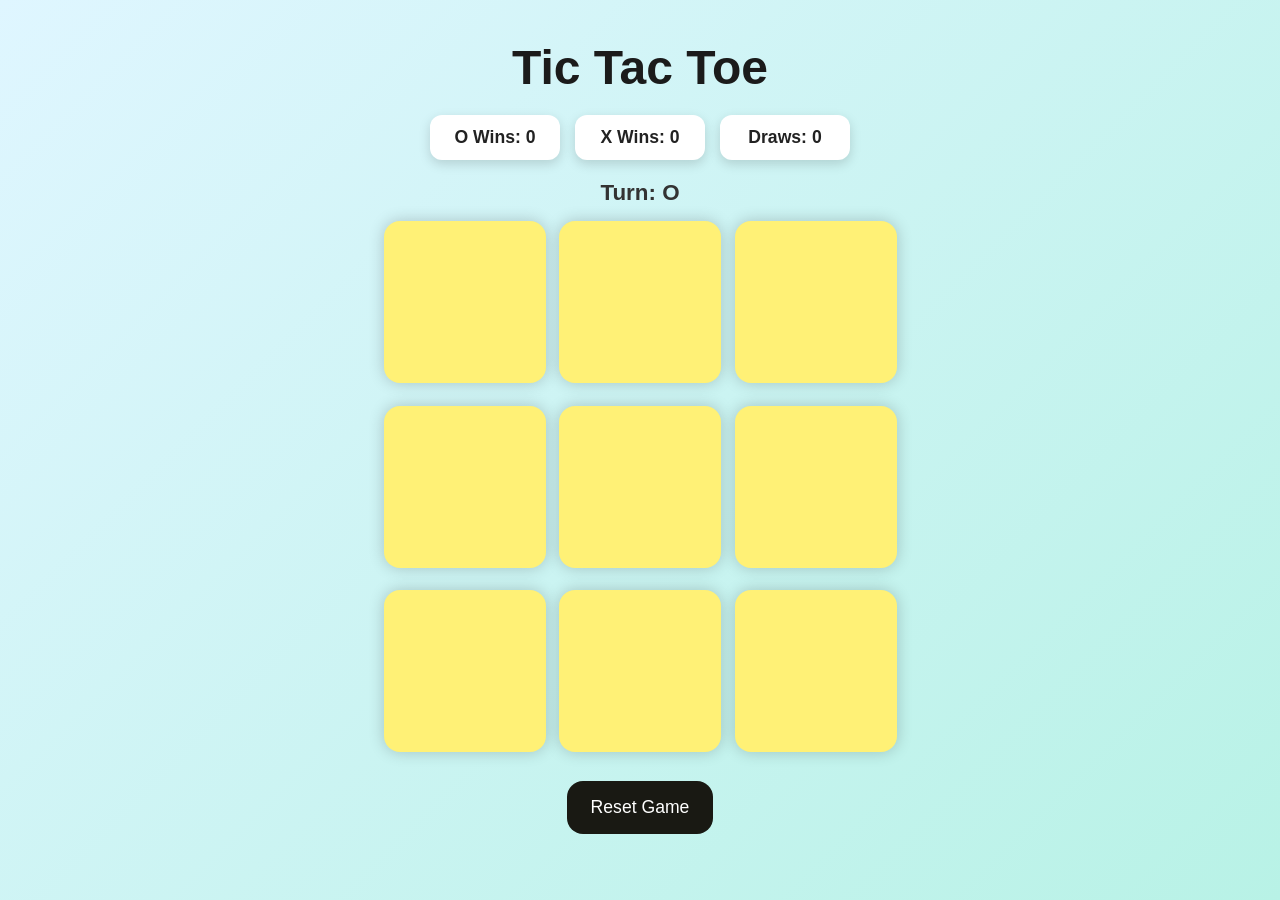
<file: index.html>
<!DOCTYPE html>
<html lang="en">
<head>
    <meta charset="UTF-8" />
    <meta name="viewport" content="width=device-width, initial-scale=1.0" />
    <title>Tic Tac Toe</title>
    <link rel="stylesheet" href="style.css" />
</head>
<body>
    <div class="msg-container hide">
        <p id="msg">Winner</p>
        <button id="new-btn">New Game</button>
    </div>

    <main>
        <h1>Tic Tac Toe</h1>

        <div class="scoreboard">
            <div class="score-card">O Wins: <span id="o-score">0</span></div>
            <div class="score-card">X Wins: <span id="x-score">0</span></div>
            <div class="score-card">Draws: <span id="draw-score">0</span></div>
        </div>

        <p id="turn-indicator">Turn: O</p>

        <div class="container">
            <div class="game">
                <button class="box"></button>
                <button class="box"></button>
                <button class="box"></button>
                <button class="box"></button>
                <button class="box"></button>
                <button class="box"></button>
                <button class="box"></button>
                <button class="box"></button>
                <button class="box"></button>
            </div>
        </div>

        <button id="reset">Reset Game</button>
    </main>

    <script src="script.js"></script>
</body>
</html>
</file>
<file: style.css>
* {
    margin: 0;
    padding: 0;
    box-sizing: border-box;
}

body {
    background: linear-gradient(135deg, #dff6ff, #b8f2e6);
    text-align: center;
    font-family: Arial, sans-serif;
    min-height: 100vh;
    color: #222;
    padding: 20px;
}

h1 {
    margin-top: 20px;
    font-size: 3rem;
    color: #1b1b1b;
}

.scoreboard {
    display: flex;
    justify-content: center;
    gap: 15px;
    flex-wrap: wrap;
    margin: 20px 0;
}

.score-card {
    background: white;
    padding: 12px 18px;
    border-radius: 12px;
    box-shadow: 0 4px 12px rgba(0, 0, 0, 0.15);
    font-size: 1.1rem;
    font-weight: bold;
    min-width: 130px;
}

#turn-indicator {
    font-size: 1.4rem;
    margin-bottom: 15px;
    font-weight: bold;
    color: #333;
}

.container {
    height: auto;
    display: flex;
    justify-content: center;
    align-items: center;
    margin-top: 10px;
}

.game {
    height: 60vmin;
    width: 60vmin;
    display: flex;
    flex-wrap: wrap;
    gap: 1.5vmin;
    justify-content: center;
}

.box {
    height: 18vmin;
    width: 18vmin;
    border-radius: 1rem;
    border: none;
    box-shadow: 0 0 1rem rgba(0, 0, 0, 0.2);
    font-size: 8vmin;
    font-weight: bold;
    background-color: #fff176;
    cursor: pointer;
    transition: transform 0.2s ease, background-color 0.2s ease;
}

.box:hover {
    background-color: #ffd54f;
    transform: scale(1.05);
}

.box.win {
    background-color: #81c784 !important;
    color: white !important;
}

#reset,
#new-btn {
    padding: 1rem 1.5rem;
    font-size: 1.1rem;
    background: #191913;
    color: white;
    border-radius: 1rem;
    border: none;
    cursor: pointer;
    margin-top: 20px;
    transition: background 0.2s ease, transform 0.2s ease;
}

#reset:hover,
#new-btn:hover {
    background: #333;
    transform: scale(1.05);
}

#msg {
    font-size: 6vmin;
    font-weight: bold;
    color: #111;
    margin-bottom: 15px;
}

.msg-container {
    margin-top: 20px;
}

.hide {
    display: none;
}

@media (max-width: 600px) {
    h1 {
        font-size: 2.2rem;
    }

    #turn-indicator {
        font-size: 1.2rem;
    }

    .score-card {
        font-size: 1rem;
        min-width: 110px;
    }
}
</file>
<file: 1.css>
* {
    margin: 0;
    padding: 0;
    box-sizing: border-box;
}

body {
    background: linear-gradient(135deg, #dff6ff, #b8f2e6);
    text-align: center;
    font-family: Arial, sans-serif;
    min-height: 100vh;
    color: #222;
    padding: 20px;
}

h1 {
    margin-top: 20px;
    font-size: 3rem;
    color: #1b1b1b;
}

.scoreboard {
    display: flex;
    justify-content: center;
    gap: 15px;
    flex-wrap: wrap;
    margin: 20px 0;
}

.score-card {
    background: white;
    padding: 12px 18px;
    border-radius: 12px;
    box-shadow: 0 4px 12px rgba(0, 0, 0, 0.15);
    font-size: 1.1rem;
    font-weight: bold;
    min-width: 130px;
}

#turn-indicator {
    font-size: 1.4rem;
    margin-bottom: 15px;
    font-weight: bold;
    color: #333;
}

.container {
    height: auto;
    display: flex;
    justify-content: center;
    align-items: center;
    margin-top: 10px;
}

.game {
    height: 60vmin;
    width: 60vmin;
    display: flex;
    flex-wrap: wrap;
    gap: 1.5vmin;
    justify-content: center;
}

.box {
    height: 18vmin;
    width: 18vmin;
    border-radius: 1rem;
    border: none;
    box-shadow: 0 0 1rem rgba(0, 0, 0, 0.2);
    font-size: 8vmin;
    font-weight: bold;
    background-color: #fff176;
    cursor: pointer;
    transition: transform 0.2s ease, background-color 0.2s ease;
}

.box:hover {
    background-color: #ffd54f;
    transform: scale(1.05);
}

.box.win {
    background-color: #81c784 !important;
    color: white !important;
}

#reset,
#new-btn {
    padding: 1rem 1.5rem;
    font-size: 1.1rem;
    background: #191913;
    color: white;
    border-radius: 1rem;
    border: none;
    cursor: pointer;
    margin-top: 20px;
    transition: background 0.2s ease, transform 0.2s ease;
}

#reset:hover,
#new-btn:hover {
    background: #333;
    transform: scale(1.05);
}

#msg {
    font-size: 6vmin;
    font-weight: bold;
    color: #111;
    margin-bottom: 15px;
}

.msg-container {
    margin-top: 20px;
}

.hide {
    display: none;
}

@media (max-width: 600px) {
    h1 {
        font-size: 2.2rem;
    }

    #turn-indicator {
        font-size: 1.2rem;
    }

    .score-card {
        font-size: 1rem;
        min-width: 110px;
    }
}
</file>
